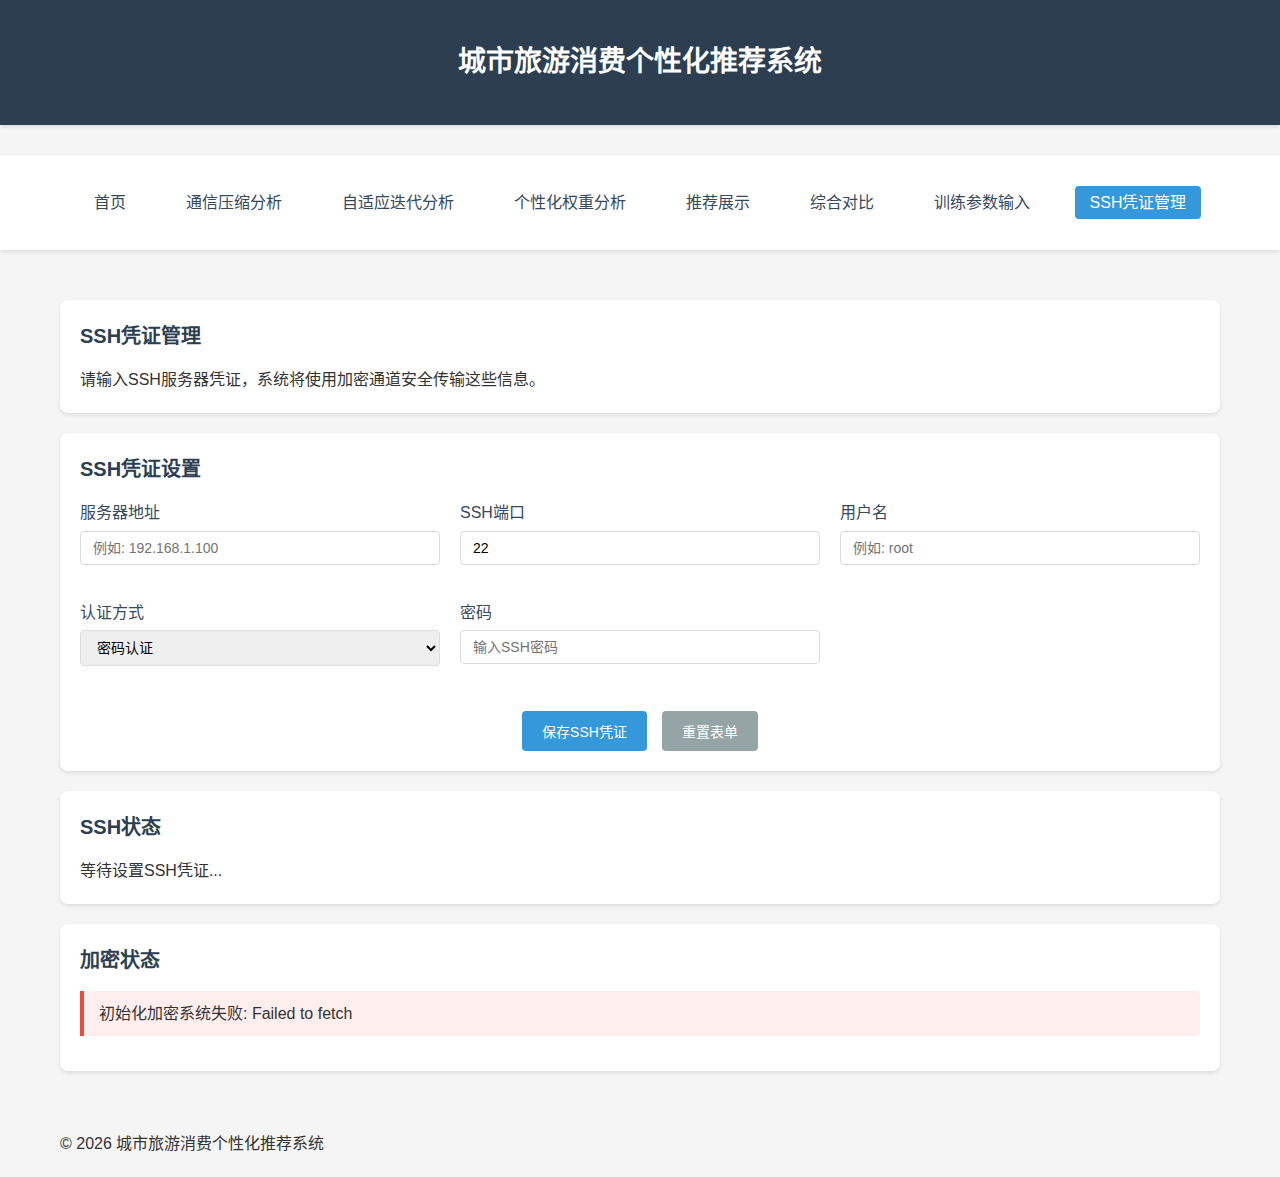
<file: FedGMM_Ali_frontend/frontend/pages/training/ssh.html>
<!DOCTYPE html>
<html lang="zh-CN">
<head>
    <meta charset="UTF-8">
    <meta name="viewport" content="width=device-width, initial-scale=1.0">
    <title>SSH凭证管理 - 城市旅游消费个性化推荐系统</title>
    <!-- 引入CSS样式 -->
    <link rel="stylesheet" href="../../css/style.css">
    <!-- 引入主JavaScript文件 -->
    <script src="../../js/main.js"></script>
    <!-- 引入加密模块 -->
    <script src="../../js/crypto.js"></script>
</head>
<body>
    <!-- 头部 -->
    <header class="header">
        <div class="container">
            <h1>城市旅游消费个性化推荐系统</h1>
        </div>
    </header>

    <!-- 导航菜单 -->
    <nav class="nav">
        <div class="container">
            <ul>
                <li><a href="../../index.html">首页</a></li>
                <li><a href="../communication/index.html">通信压缩分析</a></li>
                <li><a href="../adaptive/index.html">自适应迭代分析</a></li>
                <li><a href="../personalization/index.html">个性化权重分析</a></li>
                <li><a href="../recommendation/index.html">推荐展示</a></li>
                <li><a href="../comparison/index.html">综合对比</a></li>
                <li><a href="index.html">训练参数输入</a></li>
                <li><a href="ssh.html" class="active">SSH凭证管理</a></li>
            </ul>
        </div>
    </nav>

    <!-- 主内容区 -->
    <main class="container">
        <!-- 页面标题 -->
        <section class="card">
            <h2>SSH凭证管理</h2>
            <p>请输入SSH服务器凭证，系统将使用加密通道安全传输这些信息。</p>
        </section>

        <!-- SSH凭证表单 -->
        <section class="card">
            <h2>SSH凭证设置</h2>
            <form id="ssh-form">
                <div class="form-grid">
                    <!-- 服务器信息 -->
                    <div class="form-group">
                        <label for="hostname">服务器地址</label>
                        <input type="text" id="hostname" name="hostname" placeholder="例如: 192.168.1.100" required>
                    </div>

                    <div class="form-group">
                        <label for="port">SSH端口</label>
                        <input type="number" id="port" name="port" min="1" max="65535" value="22" required>
                    </div>

                    <div class="form-group">
                        <label for="username">用户名</label>
                        <input type="text" id="username" name="username" placeholder="例如: root" required>
                    </div>

                    <!-- 认证方式 -->
                    <div class="form-group">
                        <label for="auth-method">认证方式</label>
                        <select id="auth-method" name="auth_method" required>
                            <option value="password">密码认证</option>
                            <option value="key">密钥认证</option>
                        </select>
                    </div>

                    <!-- 密码认证 -->
                    <div class="form-group auth-password">
                        <label for="password">密码</label>
                        <input type="password" id="password" name="password" placeholder="输入SSH密码">
                    </div>

                    <!-- 密钥认证 -->
                    <div class="form-group auth-key" style="display: none;">
                        <label for="private-key">私钥文件</label>
                        <textarea id="private-key" name="private_key" rows="10" placeholder="粘贴私钥内容"></textarea>
                    </div>

                    <div class="form-group auth-key" style="display: none;">
                        <label for="passphrase">密钥密码（如果有）</label>
                        <input type="password" id="passphrase" name="passphrase" placeholder="输入密钥密码">
                    </div>
                </div>

                <!-- 提交按钮 -->
                <div class="form-actions">
                    <button type="submit" class="btn btn-primary">保存SSH凭证</button>
                    <button type="reset" class="btn btn-secondary">重置表单</button>
                </div>
            </form>
        </section>

        <!-- SSH状态 -->
        <section class="card">
            <h2>SSH状态</h2>
            <div id="ssh-status">
                <p>等待设置SSH凭证...</p>
            </div>
        </section>

        <!-- 加密状态 -->
        <section class="card">
            <h2>加密状态</h2>
            <div id="encryption-status">
                <p>加密系统初始化中...</p>
            </div>
        </section>
    </main>

    <!-- 页脚 -->
    <footer class="footer">
        <div class="container">
            <p>&copy; 2026 城市旅游消费个性化推荐系统</p>
        </div>
    </footer>

    <!-- 页面脚本 -->
    <script>
        // 页面加载完成后初始化
        window.addEventListener('DOMContentLoaded', async () => {
            // 初始化页面
            Utils.initPage();
            
            // 初始化认证方式切换
            initAuthMethodToggle();
            
            // 初始化加密系统
            await initEncryption();
            
            // 初始化表单
            initSSHForm();
        });

        // 初始化认证方式切换
        function initAuthMethodToggle() {
            const authMethod = document.getElementById('auth-method');
            const passwordFields = document.querySelectorAll('.auth-password');
            const keyFields = document.querySelectorAll('.auth-key');

            authMethod.addEventListener('change', () => {
                const method = authMethod.value;
                
                if (method === 'password') {
                    passwordFields.forEach(field => field.style.display = 'block');
                    keyFields.forEach(field => field.style.display = 'none');
                } else {
                    passwordFields.forEach(field => field.style.display = 'none');
                    keyFields.forEach(field => field.style.display = 'block');
                }
            });
        }

        // 初始化加密系统
        async function initEncryption() {
            const encryptionStatus = document.getElementById('encryption-status');
            
            try {
                // 初始化加密客户端
                await SecureClient.init();
                
                // 获取服务器公钥
                const response = await fetch(`${API_BASE_URL}/system/public-key`);
                if (!response.ok) {
                    throw new Error('获取服务器公钥失败');
                }
                
                const data = await response.json();
                const serverPublicKey = data.public_key;
                
                // 设置服务器公钥
                await SecureClient.setServerPublicKey(serverPublicKey);
                
                encryptionStatus.innerHTML = '<div class="info">加密系统初始化成功，已设置服务器公钥</div>';
            } catch (error) {
                console.error('初始化加密系统失败:', error);
                encryptionStatus.innerHTML = `<div class="error">初始化加密系统失败: ${error.message}</div>`;
            }
        }

        // 初始化SSH表单
        function initSSHForm() {
            const form = document.getElementById('ssh-form');
            const sshStatus = document.getElementById('ssh-status');

            form.addEventListener('submit', async (e) => {
                e.preventDefault();

                // 显示加载状态
                sshStatus.innerHTML = '<div class="loading-container"><div class="loading"></div><span style="margin-left: 10px;">正在处理...</span></div>';

                // 获取表单数据
                const formData = new FormData(form);
                const sshData = {};
                
                formData.forEach((value, key) => {
                    sshData[key] = value;
                });

                // 构建SSH凭证数据
                const credentials = {
                    hostname: sshData.hostname,
                    port: parseInt(sshData.port),
                    username: sshData.username
                };

                // 根据认证方式添加相应字段
                if (sshData.auth_method === 'password') {
                    credentials.password = sshData.password;
                } else {
                    credentials.private_key = sshData.private_key;
                    if (sshData.passphrase) {
                        credentials.passphrase = sshData.passphrase;
                    }
                }

                try {
                    // 加密SSH凭证
                    const encryptedRequest = await SecureClient.encryptRequest(credentials, true);
                    
                    // 发送加密请求
                    const response = await fetch(`${API_BASE_URL}/system/ssh-credentials`, {
                        method: 'POST',
                        headers: {
                            'Content-Type': 'application/json'
                        },
                        body: JSON.stringify(encryptedRequest)
                    });

                    if (!response.ok) {
                        throw new Error('保存SSH凭证失败');
                    }

                    const result = await response.json();
                    
                    // 显示成功状态
                    sshStatus.innerHTML = '<div class="info">SSH凭证保存成功！</div>';
                } catch (error) {
                    console.error('保存SSH凭证失败:', error);
                    sshStatus.innerHTML = `<div class="error">保存SSH凭证失败: ${error.message}</div>`;
                }
            });
        }
    </script>
</body>
</html>
</file>
<file: FedGMM_Ali_frontend/frontend/css/style.css>
/* 全局样式重置 */
* {
    margin: 0;
    padding: 0;
    box-sizing: border-box;
}

body {
    font-family: -apple-system, BlinkMacSystemFont, 'Segoe UI', Roboto, 'Helvetica Neue', Arial, sans-serif;
    line-height: 1.6;
    color: #333;
    background-color: #f5f5f5;
}

/* 容器样式 */
.container {
    max-width: 1200px;
    margin: 0 auto;
    padding: 20px;
}

/* 头部样式 */
.header {
    background-color: #2c3e50;
    color: white;
    padding: 20px 0;
    margin-bottom: 30px;
    box-shadow: 0 2px 4px rgba(0,0,0,0.1);
}

.header h1 {
    text-align: center;
    font-size: 28px;
    font-weight: 600;
}

/* 导航样式 */
.nav {
    background-color: white;
    padding: 15px 0;
    margin-bottom: 30px;
    box-shadow: 0 2px 4px rgba(0,0,0,0.1);
}

.nav ul {
    display: flex;
    justify-content: center;
    list-style: none;
    flex-wrap: wrap;
}

.nav li {
    margin: 0 15px;
}

.nav a {
    text-decoration: none;
    color: #34495e;
    font-weight: 500;
    padding: 8px 15px;
    border-radius: 4px;
    transition: all 0.3s ease;
}

.nav a:hover {
    background-color: #3498db;
    color: white;
}

.nav a.active {
    background-color: #3498db;
    color: white;
}

/* 卡片样式 */
.card {
    background-color: white;
    border-radius: 8px;
    padding: 20px;
    margin-bottom: 20px;
    box-shadow: 0 2px 4px rgba(0,0,0,0.1);
}

.card h2 {
    color: #2c3e50;
    margin-bottom: 15px;
    font-size: 20px;
}

.card h3 {
    color: #34495e;
    margin-bottom: 10px;
    font-size: 16px;
}

/* 按钮样式 */
.btn {
    display: inline-block;
    padding: 10px 20px;
    border: none;
    border-radius: 4px;
    font-size: 14px;
    font-weight: 500;
    cursor: pointer;
    transition: all 0.3s ease;
    text-decoration: none;
    text-align: center;
}

.btn-primary {
    background-color: #3498db;
    color: white;
}

.btn-primary:hover {
    background-color: #2980b9;
}

.btn-secondary {
    background-color: #95a5a6;
    color: white;
}

.btn-secondary:hover {
    background-color: #7f8c8d;
}

.btn-success {
    background-color: #2ecc71;
    color: white;
}

.btn-success:hover {
    background-color: #27ae60;
}

.btn-danger {
    background-color: #e74c3c;
    color: white;
}

.btn-danger:hover {
    background-color: #c0392b;
}

/* 表单样式 */
.form-group {
    margin-bottom: 15px;
}

.form-group label {
    display: block;
    margin-bottom: 5px;
    font-weight: 500;
    color: #34495e;
}

.form-group input,
.form-group select,
.form-group textarea {
    width: 100%;
    padding: 8px 12px;
    border: 1px solid #ddd;
    border-radius: 4px;
    font-size: 14px;
}

.form-group input:focus,
.form-group select:focus,
.form-group textarea:focus {
    outline: none;
    border-color: #3498db;
    box-shadow: 0 0 0 2px rgba(52, 152, 219, 0.2);
}

/* 表单网格布局 */
.form-grid {
    display: grid;
    grid-template-columns: repeat(auto-fit, minmax(300px, 1fr));
    gap: 20px;
    margin-bottom: 20px;
}

/* 表单操作区 */
.form-actions {
    display: flex;
    justify-content: center;
    gap: 15px;
    margin-top: 30px;
}

@media (max-width: 768px) {
    .form-grid {
        grid-template-columns: 1fr;
    }
    
    .form-actions {
        flex-direction: column;
        align-items: stretch;
    }
    
    .form-actions .btn {
        width: 100%;
    }
}

/* 表格样式 */
.table {
    width: 100%;
    border-collapse: collapse;
    margin-bottom: 20px;
}

.table th,
.table td {
    padding: 12px;
    text-align: left;
    border-bottom: 1px solid #ddd;
}

.table th {
    background-color: #f8f9fa;
    font-weight: 600;
    color: #2c3e50;
}

.table tr:hover {
    background-color: #f8f9fa;
}

/* 网格布局 */
.grid {
    display: grid;
    grid-template-columns: repeat(auto-fit, minmax(300px, 1fr));
    gap: 20px;
    margin-bottom: 20px;
}

/* 统计卡片 */
.stat-card {
    background-color: white;
    border-radius: 8px;
    padding: 20px;
    text-align: center;
    box-shadow: 0 2px 4px rgba(0,0,0,0.1);
}

.stat-card .stat-value {
    font-size: 24px;
    font-weight: 600;
    color: #3498db;
    margin-bottom: 5px;
}

.stat-card .stat-label {
    font-size: 14px;
    color: #7f8c8d;
}

/* 图表容器 */
.chart-container {
    width: 100%;
    height: 400px;
    margin-bottom: 20px;
}

/* 加载状态 */
.loading {
    display: inline-block;
    width: 20px;
    height: 20px;
    border: 3px solid rgba(52, 152, 219, 0.3);
    border-radius: 50%;
    border-top-color: #3498db;
    animation: spin 1s ease-in-out infinite;
}

@keyframes spin {
    to { transform: rotate(360deg); }
}

.loading-container {
    display: flex;
    justify-content: center;
    align-items: center;
    padding: 40px;
}

/* 错误提示 */
.error {
    background-color: #fee;
    border-left: 4px solid #e74c3c;
    padding: 10px 15px;
    margin-bottom: 15px;
    border-radius: 0 4px 4px 0;
}

/* 警告提示 */
.warning {
    background-color: #fff3cd;
    border-left: 4px solid #ffc107;
    padding: 10px 15px;
    margin-bottom: 15px;
    border-radius: 0 4px 4px 0;
}

/* 信息提示 */
.info {
    background-color: #d1ecf1;
    border-left: 4px solid #17a2b8;
    padding: 10px 15px;
    margin-bottom: 15px;
    border-radius: 0 4px 4px 0;
}

/* 验证错误样式 */
.input-error {
    border-color: #e74c3c !important;
    box-shadow: 0 0 0 2px rgba(231, 76, 96, 0.2) !important;
}

.validation-error {
    color: #e74c3c;
    font-size: 12px;
    margin-top: 4px;
    padding: 4px 0;
}

/* 响应式设计 */
@media (max-width: 768px) {
    .container {
        padding: 10px;
    }
    
    .header h1 {
        font-size: 24px;
    }
    
    .nav ul {
        flex-direction: column;
        align-items: center;
    }
    
    .nav li {
        margin: 5px 0;
    }
    
    .grid {
        grid-template-columns: 1fr;
    }
    
    .chart-container {
        height: 300px;
    }
}

/* 训练进度条 */
.progress-container {
    margin: 20px 0;
}

.progress-bar {
    width: 100%;
    height: 20px;
    background-color: #f0f0f0;
    border-radius: 10px;
    overflow: hidden;
    margin-bottom: 10px;
}

.progress-fill {
    height: 100%;
    background-color: #3498db;
    border-radius: 10px;
    transition: width 0.3s ease;
}

.progress-text {
    text-align: center;
    font-weight: 500;
    color: #34495e;
}

/* 日志预览 */
.log-preview {
    margin-top: 20px;
    border: 1px solid #ddd;
    border-radius: 4px;
    overflow: hidden;
}

.log-preview h3 {
    background-color: #f8f9fa;
    padding: 10px;
    margin: 0;
    border-bottom: 1px solid #ddd;
    font-size: 14px;
}

.log-preview pre {
    background-color: #f8f9fa;
    padding: 15px;
    margin: 0;
    font-family: 'Courier New', Courier, monospace;
    font-size: 12px;
    line-height: 1.4;
    white-space: pre-wrap;
    word-wrap: break-word;
    max-height: 300px;
    overflow-y: auto;
}

/* 成功提示 */
.success {
    background-color: #e6f9e6;
    border-left: 4px solid #27ae60;
    padding: 10px 15px;
    margin-bottom: 15px;
    border-radius: 0 4px 4px 0;
}

/* 错误消息 */
.error-message {
    background-color: #fee;
    border: 1px solid #e74c3c;
    padding: 10px;
    margin-top: 10px;
    border-radius: 4px;
    font-size: 14px;
    color: #c0392b;
}

/* 侧边栏样式 */
.sidebar {
    background-color: white;
    border-radius: 8px;
    padding: 20px;
    box-shadow: 0 2px 4px rgba(0,0,0,0.1);
    margin-bottom: 20px;
}

.sidebar h3 {
    color: #2c3e50;
    margin-bottom: 15px;
    font-size: 16px;
}

/* 主内容区 */
.main-content {
    background-color: white;
    border-radius: 8px;
    padding: 20px;
    box-shadow: 0 2px 4px rgba(0,0,0,0.1);
}

/* 页面布局 */
.page-layout {
    display: grid;
    grid-template-columns: 1fr 3fr;
    gap: 20px;
}

@media (max-width: 992px) {
    .page-layout {
        grid-template-columns: 1fr;
    }
}

/* 快速入口按钮 */
.quick-access {
    display: grid;
    grid-template-columns: repeat(auto-fit, minmax(200px, 1fr));
    gap: 20px;
    margin-bottom: 30px;
}

.quick-access-item {
    background-color: white;
    border-radius: 8px;
    padding: 30px 20px;
    text-align: center;
    box-shadow: 0 2px 4px rgba(0,0,0,0.1);
    transition: all 0.3s ease;
}

.quick-access-item:hover {
    transform: translateY(-5px);
    box-shadow: 0 5px 15px rgba(0,0,0,0.1);
}

.quick-access-item h3 {
    color: #2c3e50;
    margin-bottom: 10px;
    font-size: 18px;
}

.quick-access-item p {
    color: #7f8c8d;
    margin-bottom: 20px;
    font-size: 14px;
}

/* 系统状态 */
.system-status {
    background-color: #f8f9fa;
    border-radius: 8px;
    padding: 20px;
    margin-bottom: 30px;
}

.system-status h3 {
    color: #2c3e50;
    margin-bottom: 15px;
    font-size: 16px;
}

.system-status-item {
    display: flex;
    justify-content: space-between;
    padding: 8px 0;
    border-bottom: 1px solid #e9ecef;
}

.system-status-item:last-child {
    border-bottom: none;
}

.system-status-item .label {
    font-weight: 500;
    color: #34495e;
}

.system-status-item .value {
    color: #7f8c8d;
}

/* 数据导出按钮 */
.export-button {
    margin-top: 15px;
    text-align: right;
}

/* 多城市对比表格 */
.comparison-table {
    width: 100%;
    border-collapse: collapse;
    margin-bottom: 20px;
}

.comparison-table th,
.comparison-table td {
    padding: 12px;
    text-align: left;
    border-bottom: 1px solid #ddd;
}

.comparison-table th {
    background-color: #f8f9fa;
    font-weight: 600;
    color: #2c3e50;
}

.comparison-table .city-column {
    font-weight: 500;
    color: #3498db;
}

/* 反馈系统样式 */

/* 反馈容器 */
.feedback-container {
    position: fixed;
    top: 20px;
    right: 20px;
    z-index: 10000;
    max-width: 400px;
    width: 100%;
}

/* 消息样式 */
.feedback-message {
    background-color: white;
    border-radius: 8px;
    box-shadow: 0 4px 12px rgba(0, 0, 0, 0.15);
    margin-bottom: 12px;
    overflow: hidden;
    transform: translateX(100%);
    opacity: 0;
    transition: all 0.3s ease;
}

.feedback-message.message-visible {
    transform: translateX(0);
    opacity: 1;
}

.feedback-message.message-hidden {
    transform: translateX(100%);
    opacity: 0;
}

.feedback-message.feedback-success {
    border-left: 4px solid #2ecc71;
}

.feedback-message.feedback-error {
    border-left: 4px solid #e74c3c;
}

.feedback-message.feedback-warning {
    border-left: 4px solid #f39c12;
}

.feedback-message.feedback-info {
    border-left: 4px solid #3498db;
}

/* 消息头部 */
.message-header {
    display: flex;
    justify-content: space-between;
    align-items: center;
    padding: 12px 16px;
    background-color: #f8f9fa;
    border-bottom: 1px solid #e9ecef;
}

.message-title {
    font-weight: 600;
    color: #2c3e50;
    font-size: 14px;
}

.message-close {
    background: none;
    border: none;
    font-size: 18px;
    cursor: pointer;
    color: #7f8c8d;
    padding: 0;
    width: 20px;
    height: 20px;
    display: flex;
    align-items: center;
    justify-content: center;
    border-radius: 50%;
    transition: all 0.2s ease;
}

.message-close:hover {
    background-color: #e9ecef;
    color: #2c3e50;
}

/* 消息内容 */
.message-content {
    padding: 16px;
    font-size: 14px;
    line-height: 1.5;
    color: #34495e;
}

/* 任务项样式 */
.task-item {
    background-color: white;
    border-radius: 8px;
    box-shadow: 0 4px 12px rgba(0, 0, 0, 0.15);
    margin-bottom: 12px;
    overflow: hidden;
    transform: translateX(100%);
    opacity: 0;
    transition: all 0.3s ease;
}

.task-item.task-visible {
    transform: translateX(0);
    opacity: 1;
}

.task-item.task-hidden {
    transform: translateX(100%);
    opacity: 0;
}

.task-item.task-pending {
    border-left: 4px solid #95a5a6;
}

.task-item.task-running {
    border-left: 4px solid #3498db;
}

.task-item.task-completed {
    border-left: 4px solid #2ecc71;
}

.task-item.task-failed {
    border-left: 4px solid #e74c3c;
}

/* 任务头部 */
.task-header {
    display: flex;
    justify-content: space-between;
    align-items: center;
    padding: 12px 16px;
    background-color: #f8f9fa;
    border-bottom: 1px solid #e9ecef;
}

.task-title {
    font-weight: 600;
    color: #2c3e50;
    font-size: 14px;
}

.task-status {
    font-size: 12px;
    padding: 4px 8px;
    border-radius: 12px;
    font-weight: 500;
}

.task-status.task-pending {
    background-color: #ecf0f1;
    color: #7f8c8d;
}

.task-status.task-running {
    background-color: #d1ecf1;
    color: #17a2b8;
}

.task-status.task-completed {
    background-color: #d4edda;
    color: #27ae60;
}

.task-status.task-failed {
    background-color: #f8d7da;
    color: #c0392b;
}

/* 任务描述 */
.task-description {
    padding: 8px 16px;
    font-size: 13px;
    color: #7f8c8d;
    background-color: #f8f9fa;
    border-bottom: 1px solid #e9ecef;
}

/* 任务进度 */
.task-progress {
    padding: 12px 16px;
}

.task-progress .progress-bar {
    margin-bottom: 8px;
}

.task-progress .progress-text {
    font-size: 12px;
    color: #7f8c8d;
    text-align: right;
}

/* 任务消息 */
.task-message {
    padding: 8px 16px;
    font-size: 13px;
    color: #27ae60;
    background-color: #f8fff8;
    border-top: 1px solid #d4edda;
}

/* 任务错误 */
.task-error {
    padding: 8px 16px;
    font-size: 13px;
    color: #c0392b;
    background-color: #fff8f8;
    border-top: 1px solid #f8d7da;
}

/* 任务操作 */
.task-actions {
    padding: 12px 16px;
    display: flex;
    justify-content: flex-end;
    border-top: 1px solid #e9ecef;
}

/* 小按钮 */
.btn-sm {
    padding: 6px 12px;
    font-size: 12px;
}

/* 连接状态 */
.connection-status {
    display: flex;
    align-items: center;
    gap: 8px;
    padding: 8px 12px;
    border-radius: 4px;
    font-size: 14px;
}

.status-indicator {
    width: 8px;
    height: 8px;
    border-radius: 50%;
    flex-shrink: 0;
}

.status-checking {
    background-color: #f39c12;
    animation: pulse 1.5s infinite;
}

.status-connected {
    background-color: #2ecc71;
}

.status-disconnected {
    background-color: #e74c3c;
}

.status-error {
    background-color: #e74c3c;
}

.status-text {
    font-weight: 500;
    color: #34495e;
}

.status-error {
    font-size: 12px;
    color: #e74c3c;
    margin-left: 8px;
}

/* 确认对话框 */
.confirm-dialog {
    position: fixed;
    top: 0;
    left: 0;
    width: 100%;
    height: 100%;
    z-index: 10001;
    display: flex;
    align-items: center;
    justify-content: center;
    opacity: 0;
    visibility: hidden;
    transition: all 0.3s ease;
}

.confirm-dialog.dialog-visible {
    opacity: 1;
    visibility: visible;
}

.confirm-dialog.dialog-hidden {
    opacity: 0;
    visibility: hidden;
}

.confirm-overlay {
    position: absolute;
    top: 0;
    left: 0;
    width: 100%;
    height: 100%;
    background-color: rgba(0, 0, 0, 0.5);
    backdrop-filter: blur(2px);
}

.confirm-content {
    background-color: white;
    border-radius: 8px;
    box-shadow: 0 10px 25px rgba(0, 0, 0, 0.2);
    max-width: 500px;
    width: 90%;
    max-height: 80vh;
    overflow-y: auto;
    position: relative;
    z-index: 1;
    transform: translateY(-20px);
    transition: transform 0.3s ease;
}

.confirm-dialog.dialog-visible .confirm-content {
    transform: translateY(0);
}

.confirm-header {
    display: flex;
    justify-content: space-between;
    align-items: center;
    padding: 16px 20px;
    border-bottom: 1px solid #e9ecef;
}

.confirm-header h3 {
    margin: 0;
    font-size: 16px;
    font-weight: 600;
    color: #2c3e50;
}

.confirm-close {
    background: none;
    border: none;
    font-size: 20px;
    cursor: pointer;
    color: #7f8c8d;
    padding: 0;
    width: 24px;
    height: 24px;
    display: flex;
    align-items: center;
    justify-content: center;
    border-radius: 50%;
    transition: all 0.2s ease;
}

.confirm-close:hover {
    background-color: #e9ecef;
    color: #2c3e50;
}

.confirm-body {
    padding: 20px;
    font-size: 14px;
    line-height: 1.5;
    color: #34495e;
}

.confirm-footer {
    display: flex;
    justify-content: flex-end;
    gap: 12px;
    padding: 16px 20px;
    border-top: 1px solid #e9ecef;
    background-color: #f8f9fa;
}

/* 加载状态增强 */
.loading-container {
    display: flex;
    flex-direction: column;
    align-items: center;
    justify-content: center;
    padding: 40px;
    gap: 16px;
}

.loading-text {
    font-size: 14px;
    color: #7f8c8d;
    margin-top: 8px;
}

.loading-active {
    min-height: 100px;
}

/* 动画 */
@keyframes pulse {
    0% {
        opacity: 1;
    }
    50% {
        opacity: 0.5;
    }
    100% {
        opacity: 1;
    }
}

/* 响应式设计 */
@media (max-width: 768px) {
    .feedback-container {
        top: 10px;
        right: 10px;
        left: 10px;
        max-width: none;
    }
    
    .confirm-content {
        width: 95%;
        margin: 10px;
    }
}

/* 个性化权重分布图表 */
.gamma-distribution-chart {
    width: 100%;
    height: 400px;
    margin-bottom: 20px;
}

/* 自适应迭代轨迹图表 */
.tau-trend-chart {
    width: 100%;
    height: 400px;
    margin-bottom: 20px;
}

/* 通信压缩分析图表 */
.compression-chart {
    width: 100%;
    height: 400px;
    margin-bottom: 20px;
}

/* 推荐结果表格 */
.recommendation-table {
    width: 100%;
    border-collapse: collapse;
    margin-bottom: 20px;
}

.recommendation-table th,
.recommendation-table td {
    padding: 12px;
    text-align: left;
    border-bottom: 1px solid #ddd;
}

.recommendation-table th {
    background-color: #f8f9fa;
    font-weight: 600;
    color: #2c3e50;
}

.recommendation-table .rank-column {
    font-weight: 600;
    color: #3498db;
    width: 80px;
}

.recommendation-table .score-column {
    text-align: right;
    color: #27ae60;
    width: 100px;
}

/* 综合对比页面样式 */
.comparison-section {
    margin-bottom: 30px;
}

.comparison-section h3 {
    color: #2c3e50;
    margin-bottom: 15px;
    font-size: 18px;
}

.comparison-grid {
    display: grid;
    grid-template-columns: repeat(auto-fit, minmax(250px, 1fr));
    gap: 20px;
    margin-bottom: 20px;
}

.comparison-card {
    background-color: white;
    border-radius: 8px;
    padding: 20px;
    box-shadow: 0 2px 4px rgba(0,0,0,0.1);
}

.comparison-card h4 {
    color: #34495e;
    margin-bottom: 10px;
    font-size: 16px;
}

.comparison-card .value {
    font-size: 24px;
    font-weight: 600;
    color: #3498db;
    margin-bottom: 5px;
}

.comparison-card .label {
    font-size: 14px;
    color: #7f8c8d;
}
</file>
